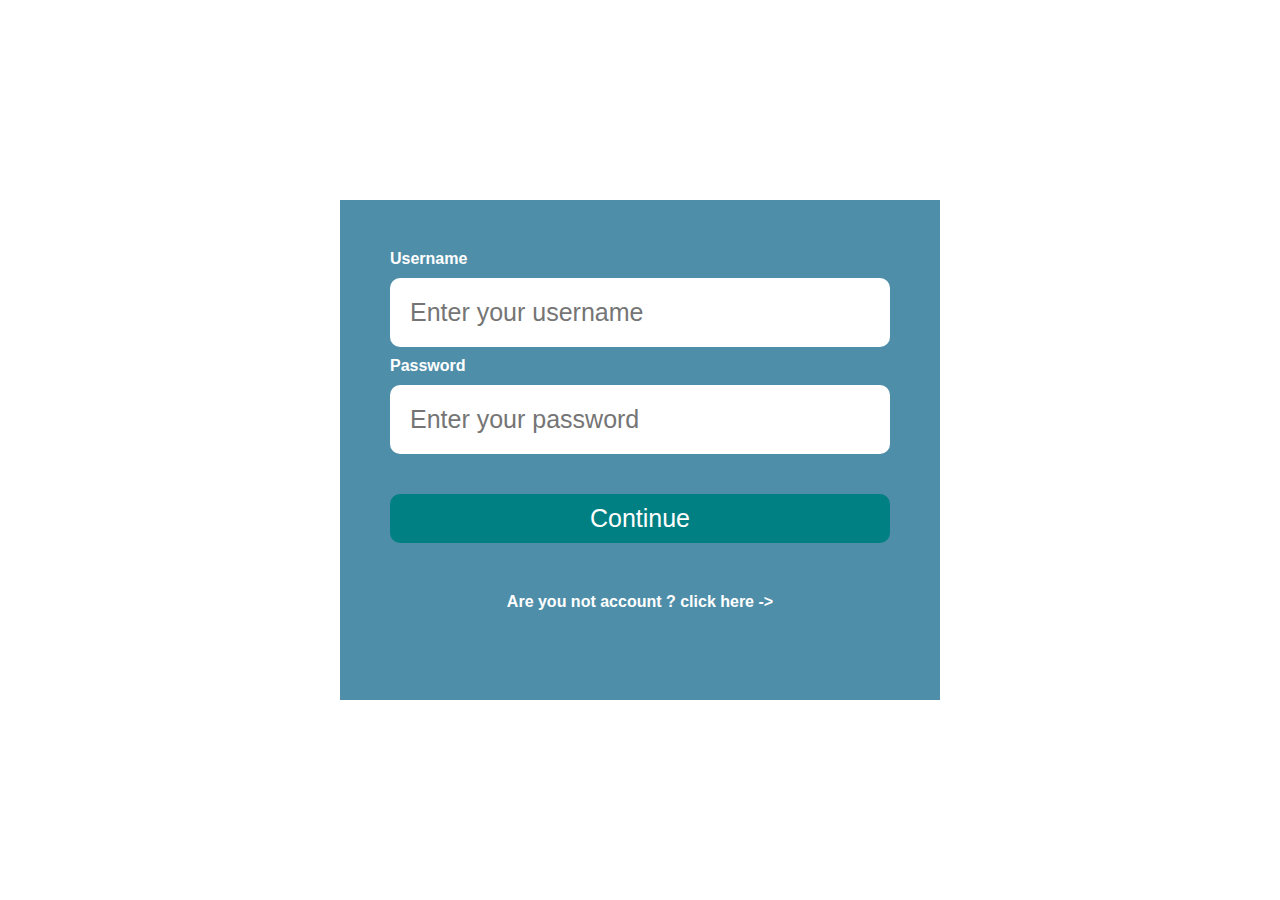
<file: index.html>
<!DOCTYPE html>
<html lang="en">
  <head>
    <meta charset="UTF-8" />
    <meta name="viewport" content="width=device-width, initial-scale=1.0" />
    <title>Pubg Mobile shop</title>
    <link rel="stylesheet" href="./css/style.min.css" />
    <link
      href="https://unpkg.com/boxicons@2.1.4/css/boxicons.min.css"
      rel="stylesheet"
    />
  </head>
  <body>
    <header>
      <nav class="container">
        <div class="header-wrapper">
          <div class="header-left">
            <img src="./assets/images/pubg.png" alt="" />
            <h3>Pubg mobile shop</h3>
            <i class='bx bx-menu' id="dropdown-click"></i>
          </div>
          <div class="header-right">
            <button id="togle-click" class="togle-click">
              <i class="bx bx-user"></i>
              <p id="userprofil">User</p>
            </button>
            <div id="togle-menu" class="togle-menu">
                <a href="#">My Profil</a>
                <a href="#">Support</a>
                <a href="./assets/pages/login.html">Log Out</a>
            </div>
          </div>
        </div>
      </nav>
    </header>

    <main>
        <section class="aside" id="asidemenu">
            <ul>
                <li><a href="#">Home</a></li>
                <li><a href="#">About</a></li>
                <li><a href="#">Support</a></li>
                <li><a href="#">Contact</a></li>
            </ul>
        </section>

        <section class="content">
          <h1>Lorem ipsum dolor sit amet consectetur adipisicing elit. Neque, harum! Deserunt voluptatibus eveniet quas fugit quos dolor et tempora nihil necessitatibus animi incidunt odit vel fuga iste explicabo quam eaque iusto, numquam saepe natus veritatis. Eaque quis aut sit eveniet iusto totam veritatis, vel voluptates dolor vitae enim, iure cum architecto similique doloremque commodi asperiores repellat veniam autem modi hic iste harum explicabo. Quam est cumque vitae perspiciatis perferendis, neque quis omnis eligendi eos eveniet quaerat iste libero repudiandae veritatis ratione saepe pariatur excepturi nostrum magni? Quas cupiditate saepe laborum dolorem fuga pariatur, voluptates amet possimus. Minus earum repellat cupiditate ad repudiandae! Tempora facilis laborum ratione quidem voluptates nostrum eaque assumenda blanditiis provident possimus placeat amet numquam sint optio, cumque eius dicta esse nemo consequatur. Incidunt eos dignissimos facilis ad alias est impedit dolore dolor molestiae earum blanditiis saepe explicabo suscipit, eligendi totam illo tempore quae omnis ex, quaerat repellendus labore ea sequi? Necessitatibus corporis unde aliquam architecto laborum adipisci delectus, iste distinctio saepe ducimus deserunt neque, quia, quas numquam doloremque officiis cupiditate reiciendis! Modi dignissimos eos cumque ea in voluptatem amet tempora omnis blanditiis voluptatum rerum deleniti aliquid accusantium doloremque, ducimus quo quasi. Quibusdam assumenda ab veniam ex nam commodi dignissimos tempora aperiam, amet debitis recusandae consectetur sunt rem impedit asperiores molestiae est voluptas, at aspernatur sapiente optio repudiandae dolor explicabo. Nemo vel sint doloribus obcaecati ipsa quas, molestias porro facere consequuntur laboriosam architecto praesentium atque tenetur quisquam expedita natus dolorem dolores magnam? Esse assumenda placeat atque! Adipisci error asperiores est odit esse ad ex alias. Soluta explicabo cupiditate maxime quo, impedit perspiciatis tempora nostrum nihil tenetur quae mollitia sunt, numquam, ab pariatur alias? Quos reiciendis rerum ipsum odit eligendi officia facilis dolores amet dolor totam similique, a aspernatur cum delectus voluptate ducimus reprehenderit dolorem assumenda, qui natus. Nulla, ipsam nisi nam libero voluptatem, iure, suscipit repellat aliquid recusandae ratione eius nesciunt ea consequatur tempore illo molestiae tenetur doloribus? Soluta accusantium quas rem impedit magni, inventore quae officiis optio magnam. Cupiditate ipsam unde alias eaque quo possimus voluptate labore consequuntur eum et tempore, molestiae est voluptatem cumque nam praesentium. Cumque cupiditate fugiat veritatis obcaecati repudiandae. Est numquam voluptatem doloribus neque beatae, alias perferendis debitis nesciunt similique. Facere atque dolore modi libero error dolorum voluptates similique quaerat, ipsam hic omnis amet, exercitationem ipsa minima quisquam animi magnam quo enim ex commodi deserunt molestiae reprehenderit rerum officia. Earum dolores quia doloribus!</h1>
        </section>
    </main>

    <script src="./assets/js/utils.js"></script>
    <script src="./assets/js/index.js"></script>
  </body>
</html>
</file>
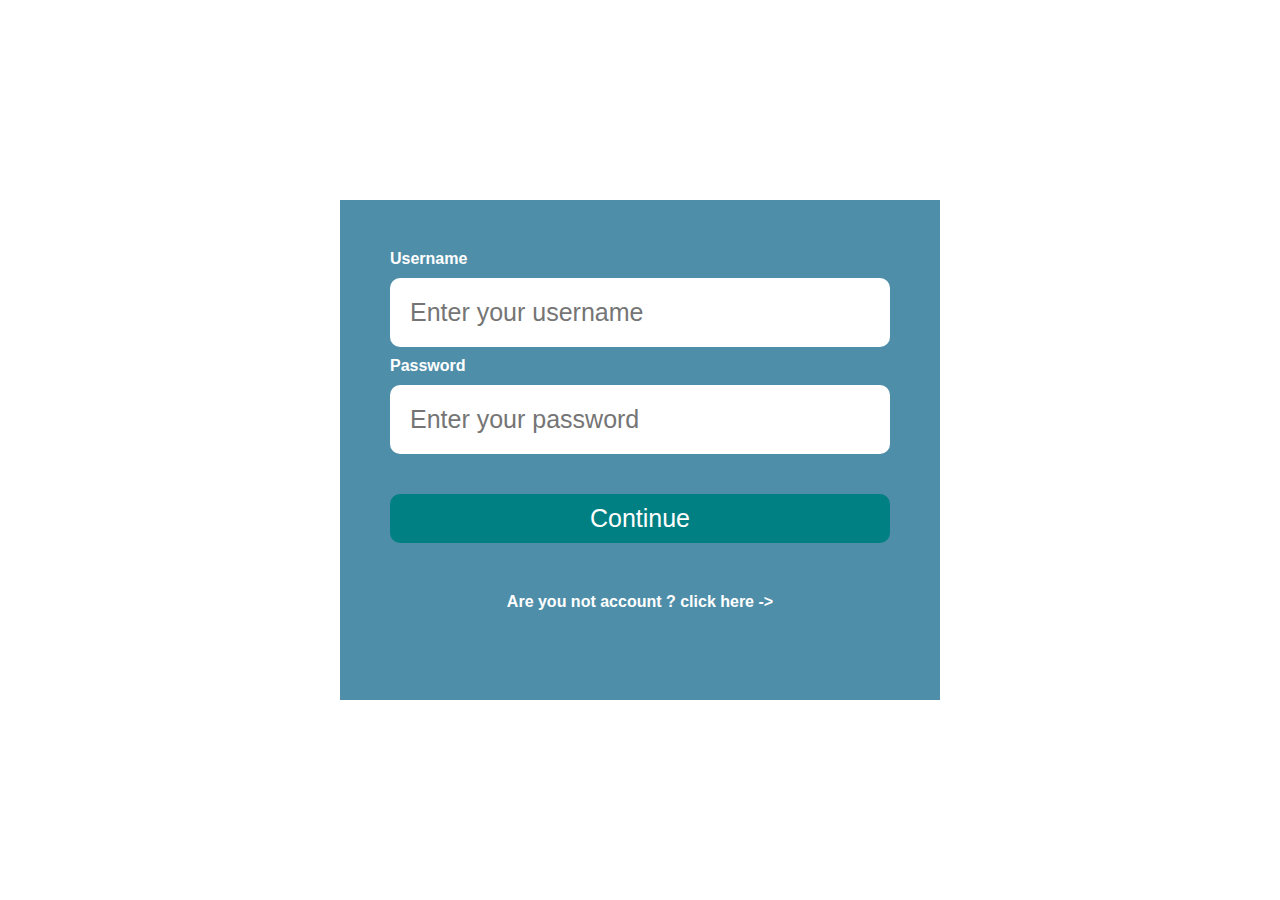
<file: assets/pages/login.html>
<!DOCTYPE html>
<html lang="en">
<head>
    <meta charset="UTF-8">
    <meta name="viewport" content="width=device-width, initial-scale=1.0">
    <title>Singin Pubg Mobile site</title>
    <link rel="stylesheet" href="../../css/style.min.css">
</head>
<body>
    <div class="login-wrapper">
        <form id="login-form">
            <label for="username">
                <p>Username </p>
                <input type="text" placeholder="Enter your username" id="username_login">
            </label>
            <label for="password">
                <p>Password </p>
                <input type="password" placeholder="Enter your password" id="password_login">
            </label>
            <button>Continue</button>
        </form>
        <a href="./singin.html">Are you not account ? click here -></a>
    </div>

    <script src="../js/utils.js"></script>
    <script src="../js/login.js"></script>
</body>
</html>
</file>
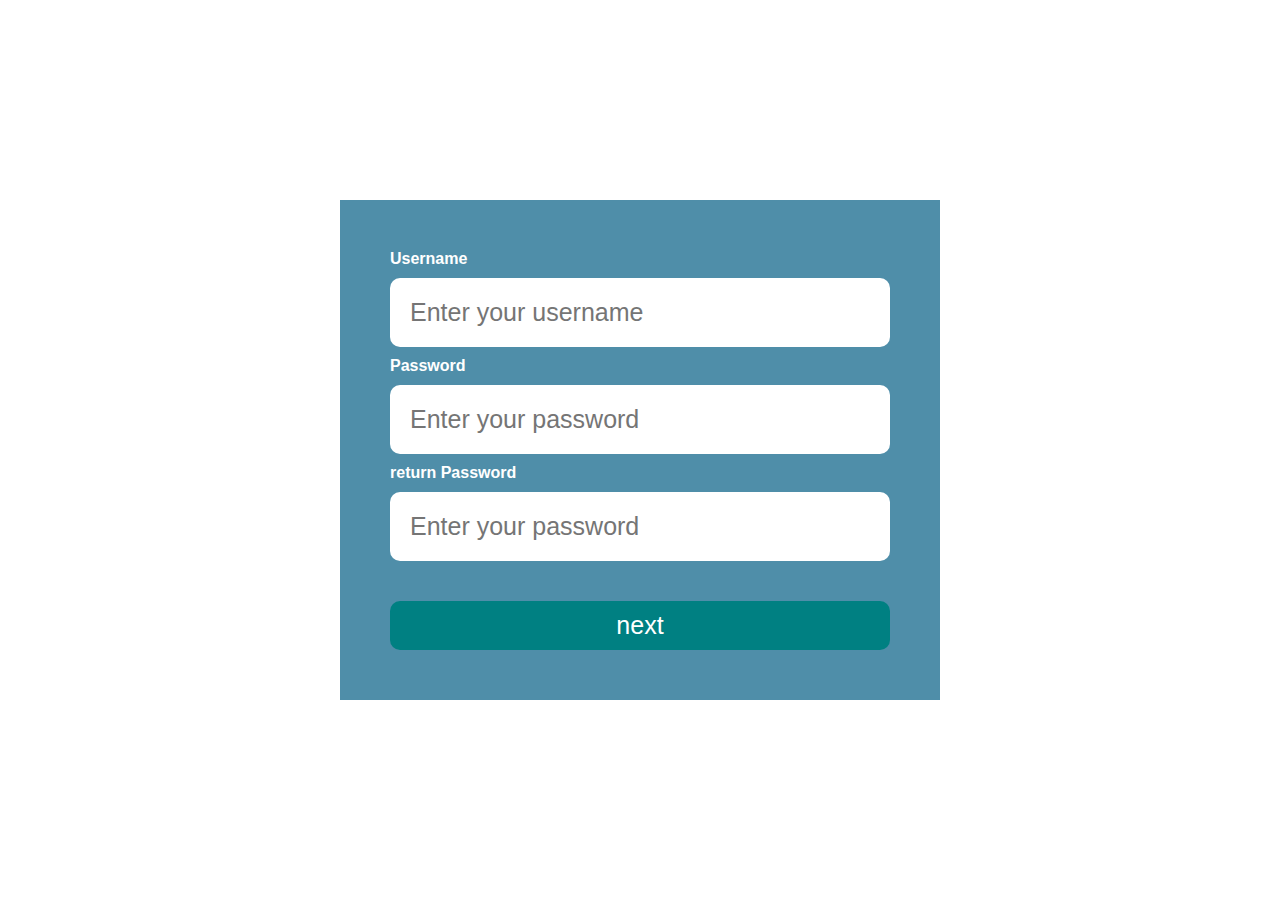
<file: assets/pages/singin.html>
<!DOCTYPE html>
<html lang="en">
<head>
    <meta charset="UTF-8">
    <meta name="viewport" content="width=device-width, initial-scale=1.0">
    <title>Singin Pubg Mobile site</title>
    <link rel="stylesheet" href="../../css/style.min.css">
</head>
<body>
    <div class="login-wrapper">
        <form id="login-form">
            <label for="username">
                <p>Username </p>
                <input type="text" placeholder="Enter your username" id="username_singin">
            </label>
            <label for="password">
                <p>Password </p>
                <input type="password" placeholder="Enter your password" id="password_singin">
            </label>
            <label for="repassword">
                <p>return Password </p>
                <input type="password" placeholder="Enter your password" id="repassword_singin">
            </label>
            <button>next</button>
        </form>
    </div>

    <script src="../js/utils.js"></script>
    <script src="../js/singin.js"></script>
</body>
</html>
</file>
<file: css/style.min.css>
*{margin:0;padding:0;box-sizing:border-box;scroll-behavior:smooth;font-family:sans-serif;list-style-type:none;text-decoration:none}header{position:fixed;background:#fff;width:100%;z-index:9;box-shadow:rgba(0,0,0,.45) 0px 10px 20px -20px}.header-wrapper{padding:25px 40px;display:flex;justify-content:space-between;align-items:center}.header-wrapper .header-left{display:flex;gap:20px;align-items:center}.header-wrapper .header-left img{width:60px;height:40px}.header-wrapper .header-left h3{font-family:sans-serif;font-weight:800;font-size:24px}.header-wrapper .header-left i{cursor:pointer;margin-left:50px;font-weight:700;font-size:30px}.header-wrapper .header-right{position:relative}.header-wrapper .header-right button{display:flex;padding:15px 60px;border:none;gap:10px;text-align:start;align-items:center;border-radius:30px;cursor:pointer}.header-wrapper .header-right button i{font-weight:700}.header-wrapper .header-right button p{font-size:16px;font-weight:700}main{display:flex}main .aside{margin-top:90px;padding-top:30px;padding-left:50px;padding-right:50px;height:100vh;width:500px;box-shadow:rgba(0,0,0,.15) 2.4px 2.4px 3.2px;background:#fff}main .aside ul li{display:flex;justify-content:center;align-items:center;margin-top:15px;width:100%;height:60px;background:#2200e4;border-radius:25px;cursor:pointer}main .aside ul li a{font-weight:700;color:#fff}main .content{width:100%;margin-top:130px;padding:25px}.aside-show{transform:translateX(-100%) !important;position:absolute !important}#togle-menu{display:none;flex-direction:column;background:#2e006e;position:absolute;width:100%;top:50px;border-radius:10px;border:none}#togle-menu a{color:#fff;padding:15px;text-align:center;font-weight:700;margin-top:10px}.togleclas{display:flex !important}.login-wrapper{background:rgba(0,91,130,.691);width:600px;height:500px;margin:200px auto;padding:50px}.login-wrapper form label{display:block;margin-bottom:10px}.login-wrapper form label p{font-weight:700;color:#fff;margin-bottom:10px}.login-wrapper form label input{width:100%;padding:20px;font-family:sans-serif;font-size:25px;border-radius:10px;outline:none;border:none}.login-wrapper form button{margin-top:30px;width:100%;padding:10px;font-family:sans-serif;font-size:25px;margin-bottom:50px;background:#008082;color:#fff;font-style:700;border:none;cursor:pointer;border-radius:10px;border:none}.login-wrapper a{color:#fff;font-weight:700;text-align:center;display:block}/*# sourceMappingURL=style.min.css.map */
</file>
